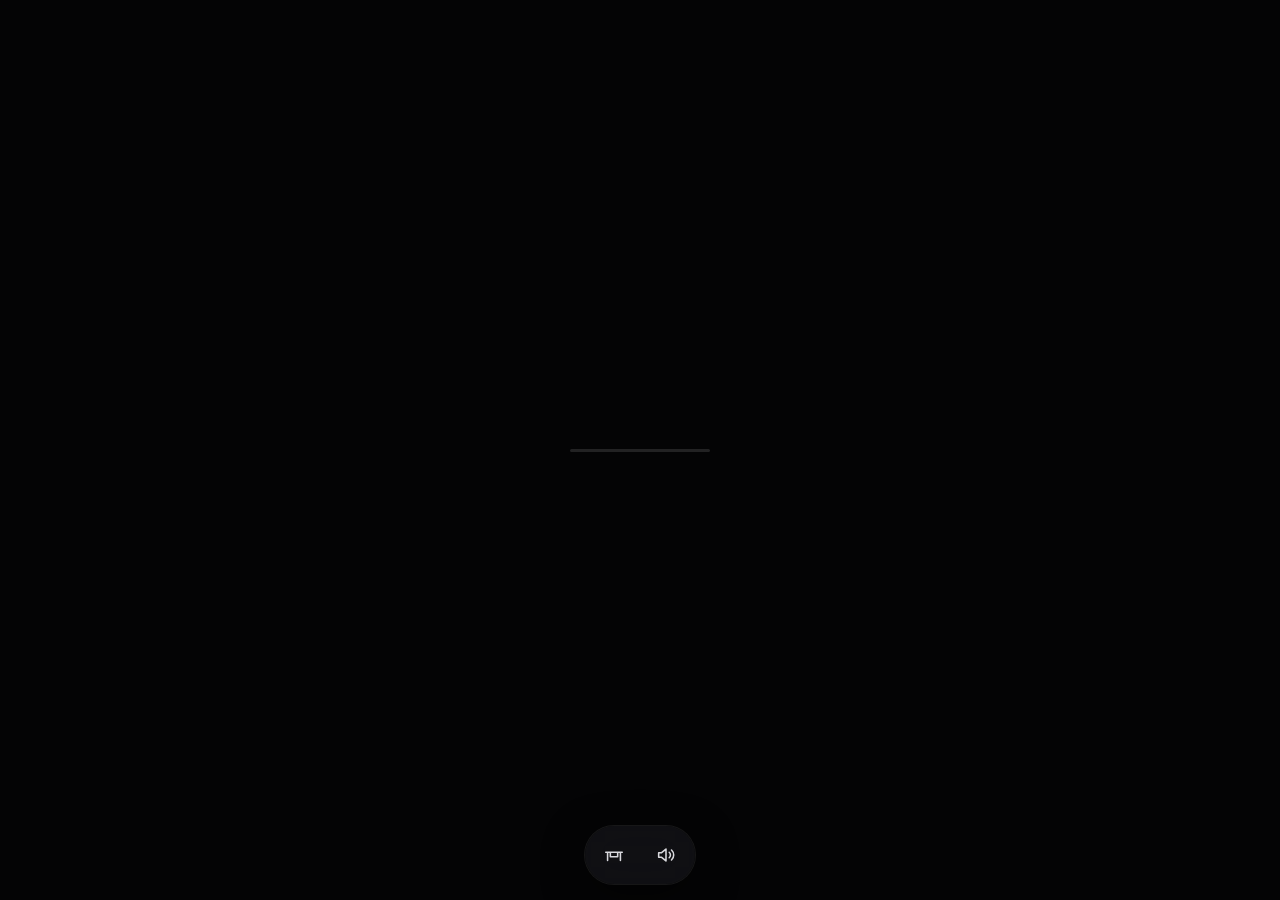
<file: index.html>
<!doctype html>
<html lang="en">
<head>
<meta charset="utf-8">
<meta name="viewport" content="width=device-width, initial-scale=1, maximum-scale=1, user-scalable=no, viewport-fit=cover">
<meta name="theme-color" content="#040405">
<meta name="apple-mobile-web-app-capable" content="yes">
<title>Candy Wall</title>
<meta name="description" content="Fill a tray from a giant wall of sweets, then squeeze, slice and snap every piece and feed it to a very hungry head.">
<link rel="icon" href="data:image/svg+xml,%3Csvg xmlns=%22http://www.w3.org/2000/svg%22 viewBox=%220 0 100 100%22%3E%3Ctext y=%22.9em%22 font-size=%2290%22%3E%F0%9F%8D%AC%3C/text%3E%3C/svg%3E">
<link rel="stylesheet" href="css/style.css">
<script type="importmap">
{"imports":{"three":"./vendor/three/build/three.module.js","three/addons/":"./vendor/three/examples/jsm/"}}
</script>
</head>
<body>
<canvas id="c"></canvas>
<div id="caption"></div>
<div id="load"><i></i></div>
<nav id="hud">
  <button id="b-back" aria-label="Back to the wall" hidden><svg viewBox="0 0 24 24"><path d="M15 5l-7 7 7 7"/></svg></button>
  <button id="b-view" aria-label="Go to the table"><svg class="i-table" viewBox="0 0 24 24"><path d="M3 9h18M5 9v9M19 9v9M8 9v5h8V9"/></svg><svg class="i-wall" viewBox="0 0 24 24"><path d="M4 4h7v7H4zM13 4h7v7h-7zM4 13h7v7H4zM13 13h7v7h-7z"/></svg></button>
  <button id="b-sticks" aria-label="Chopsticks" hidden><svg viewBox="0 0 24 24"><path d="M5 20L17 3M9 21L20 5"/></svg></button>
  <button id="b-knife" aria-label="Knife" hidden><svg viewBox="0 0 24 24"><path d="M4 16c6-1 11-5 14-12 1.5 4 1 8-2 11l-3-1-2 2-3-1-1 2z"/></svg></button>
  <button id="b-clear" aria-label="Wipe the table" hidden><svg viewBox="0 0 24 24"><path d="M4 18h16M6 18l2-9h8l2 9M10 9V5h4v4"/></svg></button>
  <button id="b-mute" aria-label="Sound"><svg viewBox="0 0 24 24"><path d="M4 9.5h3.2L12 5.5v13l-4.8-4H4z"/><path class="on" d="M15.5 9a4 4 0 0 1 0 6M18 6.5a7.5 7.5 0 0 1 0 11"/><path class="off" d="M16 9.5l5 5M21 9.5l-5 5"/></svg></button>
</nav>
<script type="module" src="src/main.js"></script>
</body>
</html>
</file>
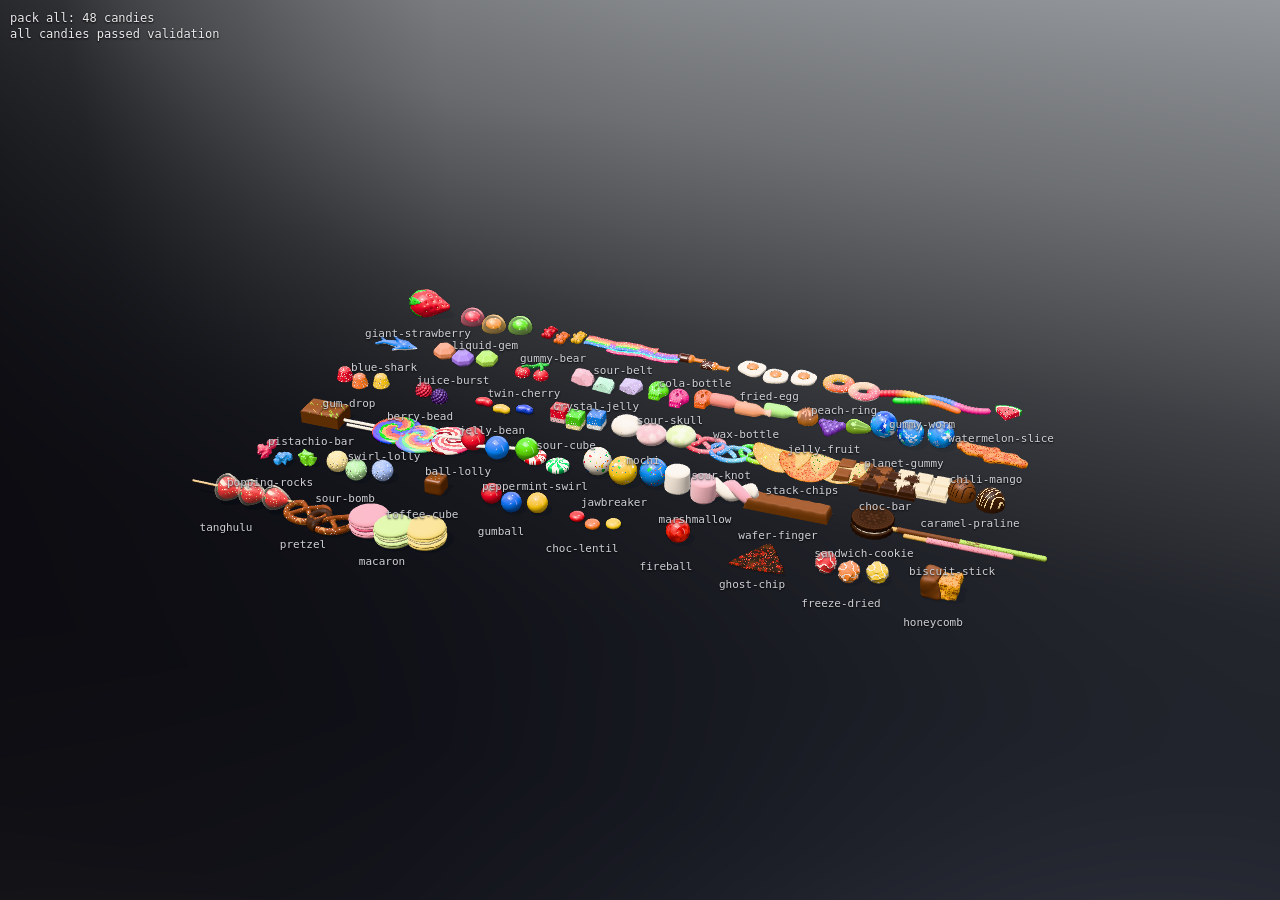
<file: bench.html>
<!doctype html>
<html lang="en">
<head>
<meta charset="utf-8">
<meta name="viewport" content="width=device-width, initial-scale=1">
<title>Candy Wall bench</title>
<style>
html,body{margin:0;height:100%;background:#040405;color:#e8e8ea;font:12px/1.35 ui-monospace,SFMono-Regular,Menlo,monospace;overflow:hidden}
canvas{position:fixed;inset:0;width:100%;height:100%;display:block}
#info{position:fixed;left:10px;top:10px;max-width:46vw;white-space:pre-wrap;pointer-events:none;text-shadow:0 1px 2px #000}
#labels div{position:fixed;transform:translate(-50%,0);font-size:11px;color:#cfd0d6;pointer-events:none;white-space:nowrap;text-shadow:0 1px 2px #000}
.bad{color:#ff5a5a}
</style>
<script type="importmap">
{"imports":{"three":"./vendor/three/build/three.module.js","three/addons/":"./vendor/three/examples/jsm/"}}
</script>
</head>
<body>
<canvas id="c"></canvas>
<div id="info"></div>
<div id="labels"></div>
<script type="module" src="src/bench.js"></script>
</body>
</html>
</file>
<file: css/style.css>
/* Candy Wall: full-screen canvas with a minimal icon HUD. */
*{box-sizing:border-box;-webkit-tap-highlight-color:transparent}
html,body{margin:0;height:100%;background:#040405;overflow:hidden;overscroll-behavior:none;touch-action:none;-webkit-user-select:none;user-select:none}
body{font:500 15px/1.2 -apple-system,"SF Pro Display","SF Pro Text","Helvetica Neue",Arial,sans-serif;color:#f2f2f4}
canvas{position:fixed;inset:0;width:100%;height:100%;display:block;touch-action:none;outline:none}
#hud{position:fixed;left:50%;bottom:calc(16px + env(safe-area-inset-bottom));transform:translateX(-50%);display:flex;gap:6px;padding:6px;border-radius:999px;background:rgba(22,22,26,.72);-webkit-backdrop-filter:blur(18px) saturate(1.4);backdrop-filter:blur(18px) saturate(1.4);box-shadow:0 0 0 1px rgba(255,255,255,.08),0 12px 40px rgba(0,0,0,.5)}
#hud button{width:46px;height:46px;border:0;border-radius:50%;background:transparent;color:#d9d9de;display:grid;place-items:center;cursor:pointer;transition:background-color .18s,color .18s,transform .12s}
#hud button[hidden]{display:none}
#hud button svg{width:22px;height:22px;fill:none;stroke:currentColor;stroke-width:1.7;stroke-linecap:round;stroke-linejoin:round}
#hud button:active{transform:scale(.92)}
#hud button.sel{background:#f2f2f4;color:#0a0a0c}
@media (hover:hover){#hud button:not(.sel):hover{background:rgba(255,255,255,.1);color:#fff}}
#b-view .i-wall{display:none}
body.table #b-view .i-wall{display:block}
body.table #b-view .i-table{display:none}
#b-mute .off{display:none}
#b-mute.muted .on{display:none}
#b-mute.muted .off{display:block}
#caption{position:fixed;left:50%;top:calc(18px + env(safe-area-inset-top));transform:translate(-50%,-6px);padding:9px 16px;border-radius:999px;background:rgba(22,22,26,.72);-webkit-backdrop-filter:blur(18px);backdrop-filter:blur(18px);box-shadow:0 0 0 1px rgba(255,255,255,.08);letter-spacing:.01em;white-space:nowrap;opacity:0;transition:opacity .2s,transform .2s;pointer-events:none}
#caption.show{opacity:1;transform:translate(-50%,0)}
#load{position:fixed;left:50%;top:50%;width:140px;height:3px;margin:-1px 0 0 -70px;border-radius:2px;background:rgba(255,255,255,.12);overflow:hidden;transition:opacity .4s;pointer-events:none}
#load i{display:block;height:100%;width:0;background:#f2f2f4;border-radius:2px}
#load.done{opacity:0}
</file>
